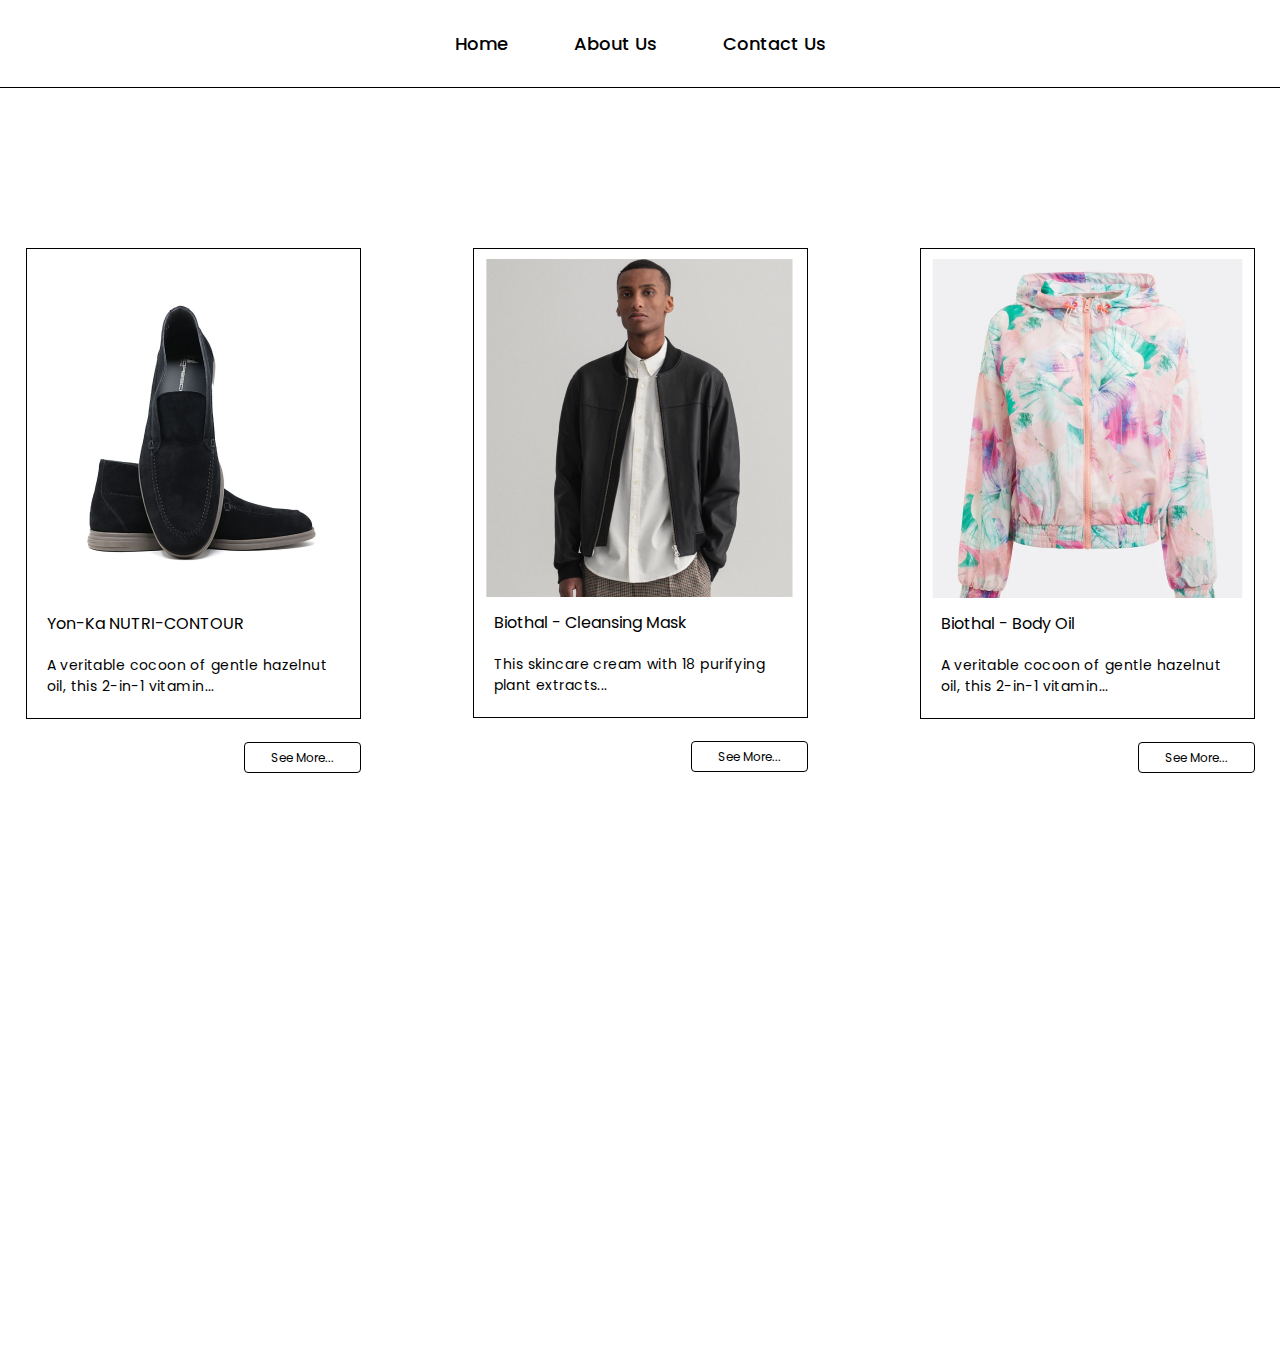
<file: index.html>
<!DOCTYPE html>
<html lang="us">
    <head>
        <title>Home Page</title>

        <meta name="viewport" content="width=device-width, initial-scale=1.0">
        <meta charset="UTF-8">
        <meta http-equiv="X-UA-Compatible" content="IE=edge">
        <meta name="description" content="Home Page">
        
        <link rel="stylesheet" href="static/css/style.css">
    </head>

    <body>
        <header>
        <nav>
            <a href="index.html">Home</a>
            <a href="about-us.html">About Us</a>
            <a href="contact-us.html">Contact Us</a>
        </nav>
        </header>
        <main>
            <div class="box">
            <div class="cards">
                <img src="static/img/moreschi-043545d-gp-black-goatskin-suede-rubber-sole1.png" alt="black-goat-skin-shoes">
                <div class="content">
                    <span class="title">Yon-Ka NUTRI-CONTOUR</span>
                    <p class="excerpt">A veritable cocoon of gentle hazelnut oil, this 2-in-1 vitamin...</p>
                </div>
            </div>
            <a class="see-more-btn" href="#">
                <span>See More...</span>
            </a>
            </div>
            <div class="box">
                <div class="cards">
                    <img src="static/img/gant-700616051.png" alt="smooth-black-Leather-jacket">
                    <div class="content">
                        <span class="title">Biothal - Cleansing Mask</span>
                        <p class="excerpt">This skincare cream with 18 purifying plant extracts...</p>
                    </div>
                </div>
                <a class="see-more-btn" href="#">
                    <span>See More...</span>
                </a>
                </div>
                <div class="box">
                    <div class="cards">
                        <img src="static/img/guess-v2gl03-wo080-p60x-1.png" alt="colourful-jacket-for-girls-mostly-pink">
                        <div class="content">
                            <span class="title">Biothal - Body Oil</span>
                            <p class="excerpt">A veritable cocoon of gentle hazelnut oil, this 2-in-1 vitamin...</p>
                        </div>
                    </div>
                    <a class="see-more-btn" href="#">
                        <span>See More...</span>
                    </a>
                    </div>
        </main>
    </body>
</html>
</file>
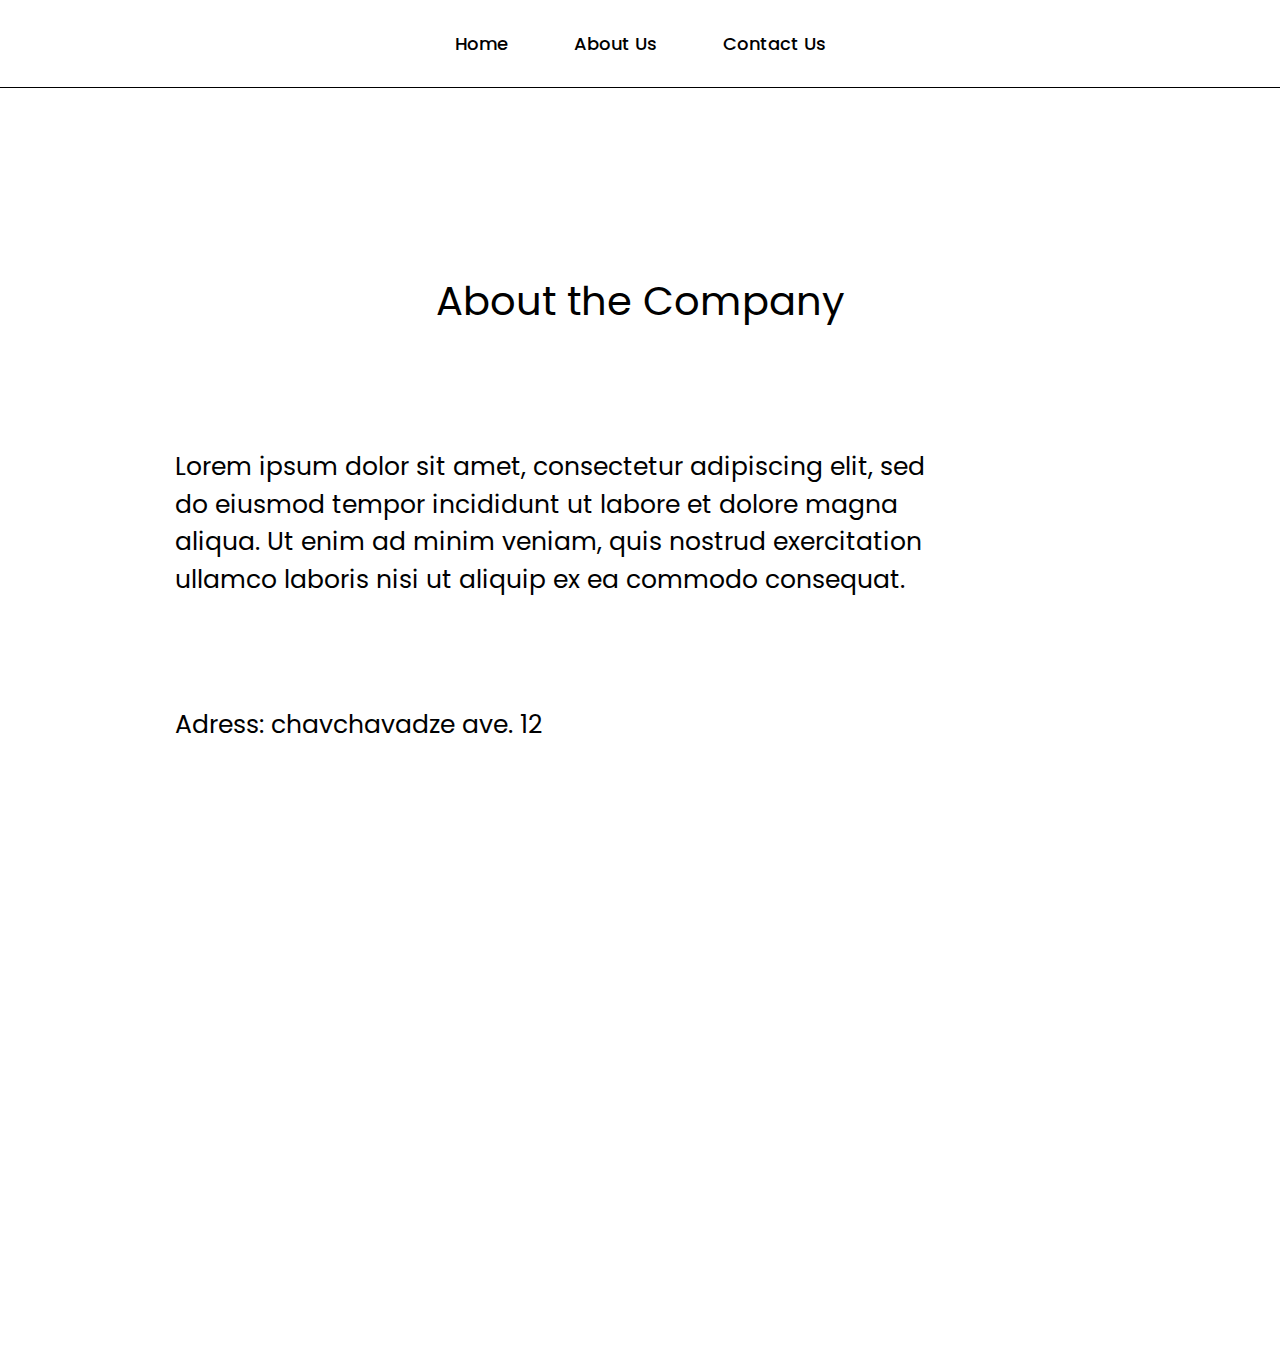
<file: about-us.html>
<!DOCTYPE html>
<html lang="us">
    <head>
        <title>About Us</title>

        <meta name="viewport" content="width=device-width, initial-scale=1.0">
        <meta charset="UTF-8">
        <meta http-equiv="X-UA-Compatible" content="IE=edge">
        <meta name="description" content="About us page">
        
        <link rel="stylesheet" href="static/css/style.css">
    </head>

    <body>
        <header>
        <nav>
            <a href="index.html">Home</a>
            <a href="about-us.html">About Us</a>
            <a href="contact-us.html">Contact Us</a>
        </nav>
        </header>
        <div class="information-box">
            <h1>About the Company</h1>
            <div class="description">
                <p>Lorem ipsum dolor sit amet, consectetur adipiscing elit, sed do eiusmod tempor incididunt ut labore et dolore magna aliqua. Ut enim ad minim veniam, quis nostrud exercitation ullamco laboris nisi ut aliquip ex ea commodo consequat.</p>                
                <p>Adress: chavchavadze ave. 12</p>
            </div>
            
    </body>
</html>
</file>
<file: static/css/style.css>
@import url('https://fonts.googleapis.com/css2?family=Poppins:wght@400;500&display=swap');

/*reset*/
html, body {
    box-sizing: border-box;
    min-height: 150vh;
}

html, body, h1, h2, h3, h4, h5, h6, p {
    margin: 0;
    padding: 0;
}

p, a, h1, h2, h3, h4, h5, h6, span, li {
    font-family: 'Poppins', sans-serif;
    font-weight: 400;
}

ul {
    list-style-type: none;
}

/* reset end*/

/* nav styling*/

a:any-link {
    font-size: 18px;
    color: #000;
    text-decoration: none;
    font-weight: 500;
    line-height: 27px;
}


nav {
    display: flex;
    justify-content: center;
    gap: 66px;
    border-bottom: 1px solid #000;
    padding: 30px 0;
}

/* nav styling end*/

/* home page cards*/
main {
    display: flex;
    justify-content: center;
    margin-top: 160px;
    gap: 112px;
}

main div.cards {
    border: 1px solid #000;
    width: 333px;
}

main div.cards img {
    padding: 10px 11px;
}
main div.box {
    display: flex;
    flex-direction: column;
    gap: 23px;
}

main div.cards .content {
    display: flex;
    flex-direction: column;
    gap: 19px;
    padding: 0 20px 21px 20px;
}

main div.cards .content .title {
    line-height: 24px;
    font-weight: 400;

}

main div.cards .content .excerpt {
    font-size: 14px;
    font-weight: 400;
    line-height: 21px;
    letter-spacing: 0.03em;
    word-wrap: break-all;
}

a.see-more-btn {
    text-align: right;
}
a.see-more-btn span {
    font-size: 12px;
    border: 1px solid #000;
    padding: 6px 26px;
    border-radius: 4px;
}

/* home page cards END*/


div.information-box {
    display: block;
    margin: 183px auto;
}

ul {
    padding-left: 175px;
}
ul li {
    font-weight: 400;
    font-size: 25px;
    color: #000;
    padding-bottom: 28px;
}

.information-box h1 {
    text-align: center;
    line-height: 60px;
    font-size: 40px;
    font-weight: 400;
    margin-bottom: 117px;
}

ul li:first-child {
    text-decoration: underline;
}


/* about us*/

.information-box .description {
    margin-left: 175px;
    width: 775px;
    font-size: 25px;
    line-height: 37.5px;
}

.information-box .description p:last-child {
    margin-top: 108px;
}
</file>
